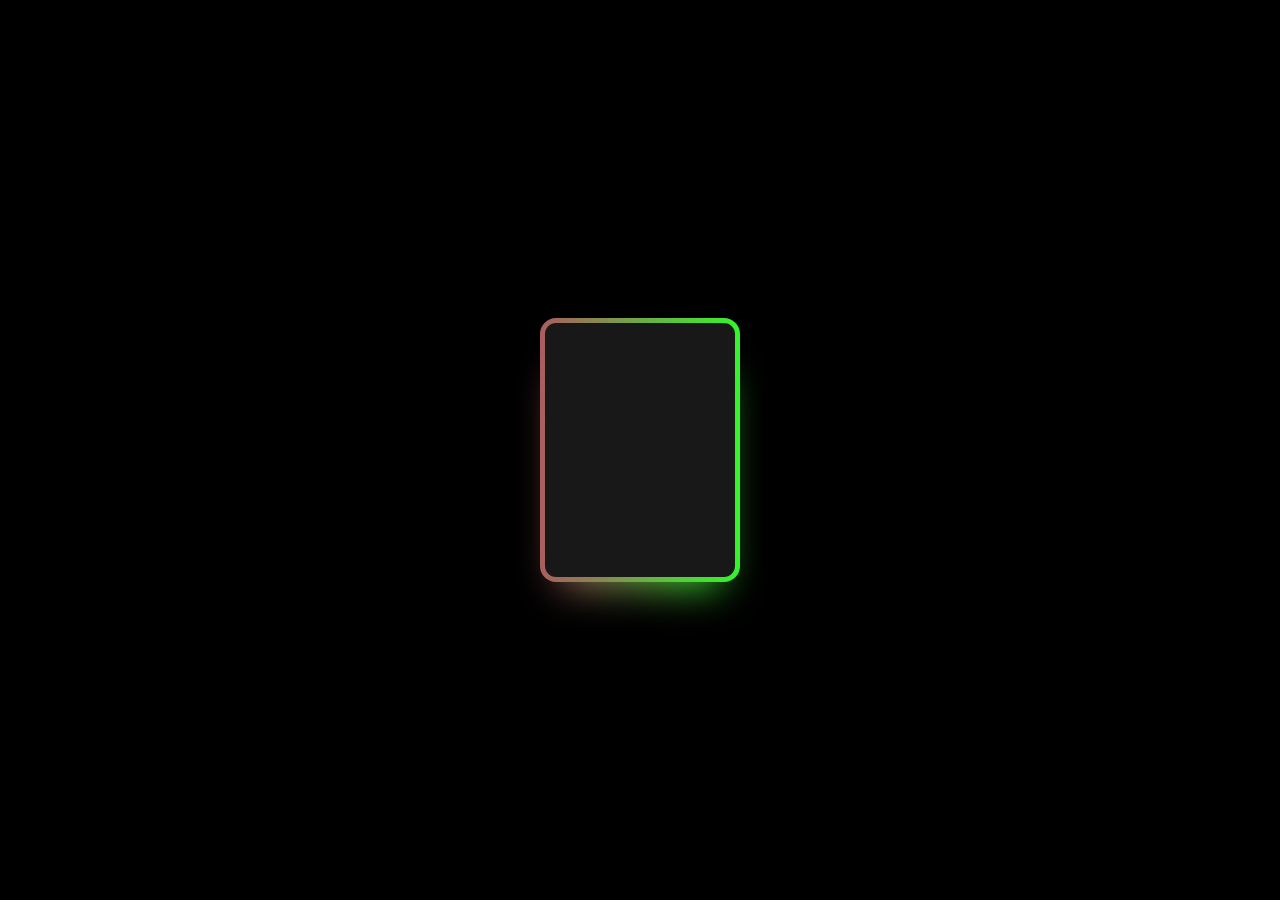
<file: card.html>
<!DOCTYPE html>
<html lang="en">
<head>
    <meta charset="UTF-8">
    <meta name="viewport" content="width=device-width, initial-scale=1.0">
    <title>Document</title>
</head>

<style>
    *{
    padding: 0;
    margin: 0;
}
body{
    background-color: #000;
    display: flex;
    justify-content: center;
    align-items: center;
    height: 100vh;
}

.card {
 --background: linear-gradient(to left, #32f72b 0%, #aa5d60 100%);
 width: 190px;
 height: 254px;
 padding: 5px;
 border-radius: 1rem;
 overflow: visible;
 background: #f7ba2b;
 background: var(--background);
 position: relative;
 z-index: 1;
 cursor: pointer;
}

.card::after {
 position: absolute;
 content: "";
 top: 30px;
 left: 0;
 right: 0;
 z-index: -1;
 height: 100%;
 width: 100%;
 transform: scale(0.8);
 filter: blur(25px);
 background: #f7ba2b;
 background: var(--background);
 transition: opacity .5s;
}

.card-info {
 --color: #181818;
 background: var(--color);
 color: var(--color);
 display: flex;
 justify-content: center;
 align-items: center;
 width: 100%;
 height: 100%;
 overflow: visible;
 border-radius: .7rem;
}

.card .title {
 font-weight: bold;
 letter-spacing: .1em;
}

/*Hover*/
.card:hover::after {
 opacity: 0;
}

.card:hover .card-info {
 color: #f7ba2b;
 transition: color 1s;
}
</style>
<body>
    <div class="card">
        <div class="card-info">
            <p class="title">Magic Card</p>
        </div>
    </div>
    
</body>
</html>
</file>
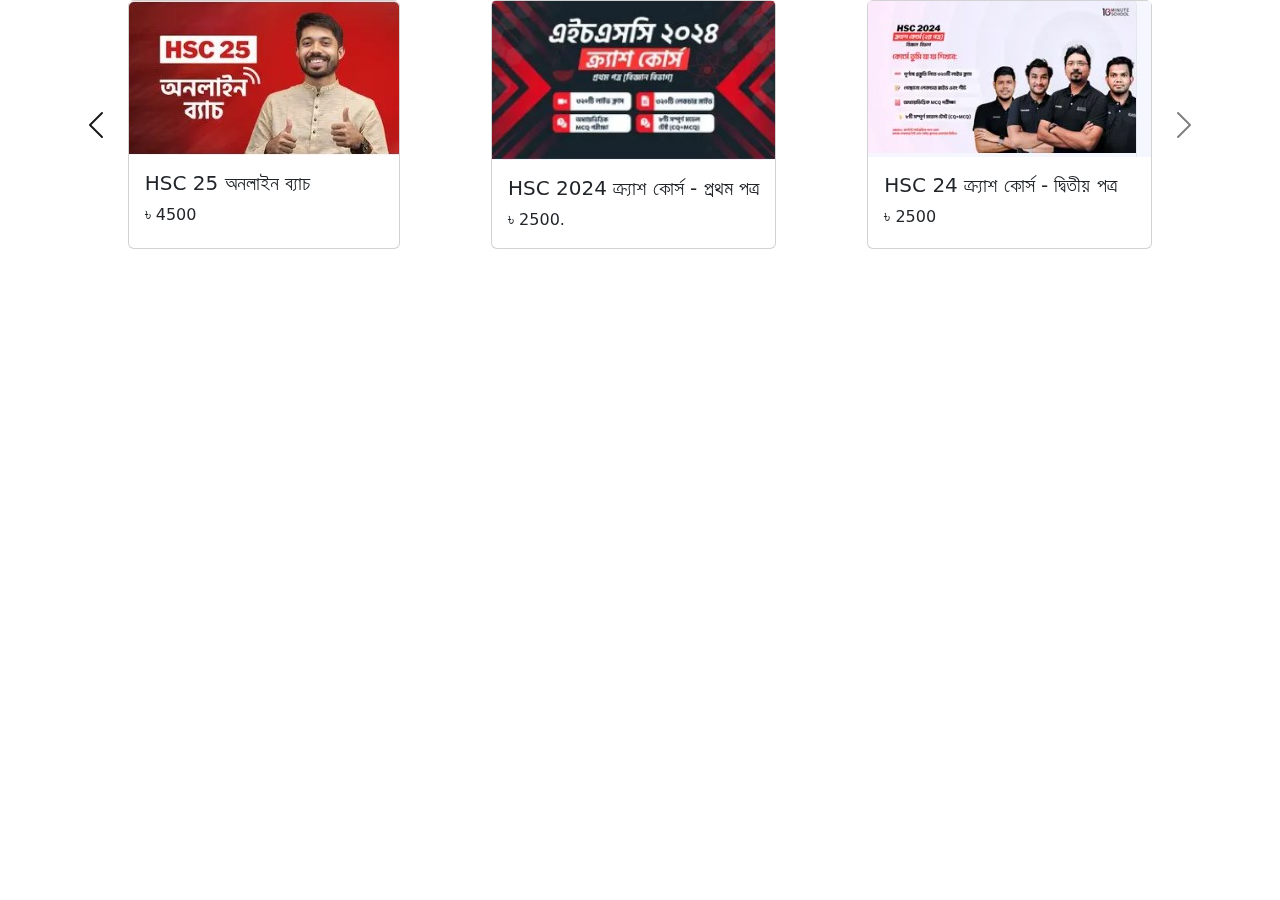
<file: slider.html>
<body>
  <link href="assets/vendor/bootstrap/bootstrap.min.css" rel="stylesheet"  >
  <div id="carouselExampleControls" class="carousel carousel-dark slide" data-bs-ride="carousel">
    <div class="carousel-inner">
      <div class="carousel-item ">
        <div class="card-wrapper container-sm d-flex   justify-content-around">
            <div class="card"  style="width: 18rem;">
                <div class="img-wrapper"><img src="assets/img/hsc-23-science.jpg" class="d-block w-100" alt="img not found"> </div>
                <div class="card-body">
                    <h5 class="card-title">HSC 23 শেষ মুহূর্তের প্রস্তুতি কোর্স [বিজ্ঞান বিভাগ]</h5>
                    <p class="card-text">৳ 1500</p> 
                </div>
            </div>
          <div class="card" style="width: 18rem;">
              <div class="img-wrapper"><img src="assets/img/hsc-23-science.jpg" class="d-block w-100" alt="img not found"> </div>
              <div class="card-body">
                  <h5 class="card-title">HSC 23 শেষ মুহূর্তের প্রস্তুতি কোর্স [বিজ্ঞান বিভাগ]</h5>
                  <p class="card-text">৳ 1500</p> 
              </div>
          </div>
          <div class="card" style="width: 18rem;">
              <div class="img-wrapper"><img src="assets/img/hsc-23.jpg" class="d-block w-100" alt="img not found"> </div>
              <div class="card-body">
                  <h5 class="card-title">HSC 23 শেষ মুহূর্তের প্রস্তুতি কোর্স [বাংলা, ইংরেজি, ICT]</h5>
                  <p class="card-text">৳ 750.</p> 
              </div>
          </div> -->
        </div>
      </div>
      <div class="carousel-item active">
        <div class="card-wrapper container-sm d-flex  justify-content-around">
            <div class="card">
                <div class="img-wrapper"><img src="assets/img/hsc-25.jpg" class="d-block w-100" alt="img not found"> </div>
                <div class="card-body">
                    <h5 class="card-title">HSC 25 অনলাইন ব্যাচ</h5>
                    <p class="card-text">৳ 4500</p> 
                </div>
            </div>
            <div class="card">
                <div class="img-wrapper"><img src="assets/img/hsc-24.jpg" class="d-block w-100" alt="img not found"> </div>
                <div class="card-body">
                    <h5 class="card-title">HSC 2024 ক্র্যাশ কোর্স - প্রথম পত্র</h5>
                    <p class="card-text">৳ 2500.</p> 
                </div>
            </div>
            <div class="card">
                <div class="img-wrapper"><img src="assets/img/hsc-24-2nd.jpg" class="d-block w-100"  alt="img not found"> </div>
                <div class="card-body">
                    <h5 class="card-title">HSC 24 ক্র্যাশ কোর্স - দ্বিতীয় পত্র</h5>
                    <p class="card-text">৳ 2500</p> 
                </div>
            </div>
        </div>
      </div>

      
      <div class="carousel-item">
        <div class="card-wrapper container-sm d-flex  justify-content-around">
            <div class="card">
                <div class="img-wrapper"><img src="assets/img/hsc-25.jpg" class="d-block w-100" alt="img not found"> </div>
                <div class="card-body">
                    <h5 class="card-title">HSC 25 অনলাইন ব্যাচ</h5>
                    <p class="card-text">৳ 4500</p> 
                </div>
            </div>
            <div class="card">
                <div class="img-wrapper"><img src="assets/img/hsc-24.jpg" class="d-block w-100" alt="img not found"> </div>
                <div class="card-body">
                    <h5 class="card-title">HSC 2024 ক্র্যাশ কোর্স - প্রথম পত্র</h5>
                    <p class="card-text">৳ 2500.</p> 
                </div>
            </div>
            <div class="card">
                <div class="img-wrapper"><img src="assets/img/hsc-24-2nd.jpg" class="d-block w-100"  alt="img not found"> </div>
                <div class="card-body">
                    <h5 class="card-title">HSC 24 ক্র্যাশ কোর্স - দ্বিতীয় পত্র</h5>
                    <p class="card-text">৳ 2500</p> 
                </div>
            </div>
        </div>
      </div>
      <button class="carousel-control-prev" type="button" data-bs-target="#carouselExampleControls" data-bs-slide="prev">
        <span class="carousel-control-prev-icon" aria-hidden="true"></span>
        <span class="visually-hidden">Previous</span>
      </button>
      <button class="carousel-control-next" type="button" data-bs-target="#carouselExampleControls" data-bs-slide="next">
        <span class="carousel-control-next-icon" aria-hidden="true"></span>
        <span class="visually-hidden">Next</span>
      </button>
    </div>

    <script src="assets/vendor/bootstrap/bootstrap.bundle.min.js"></script>
</body>

</html>
</file>
